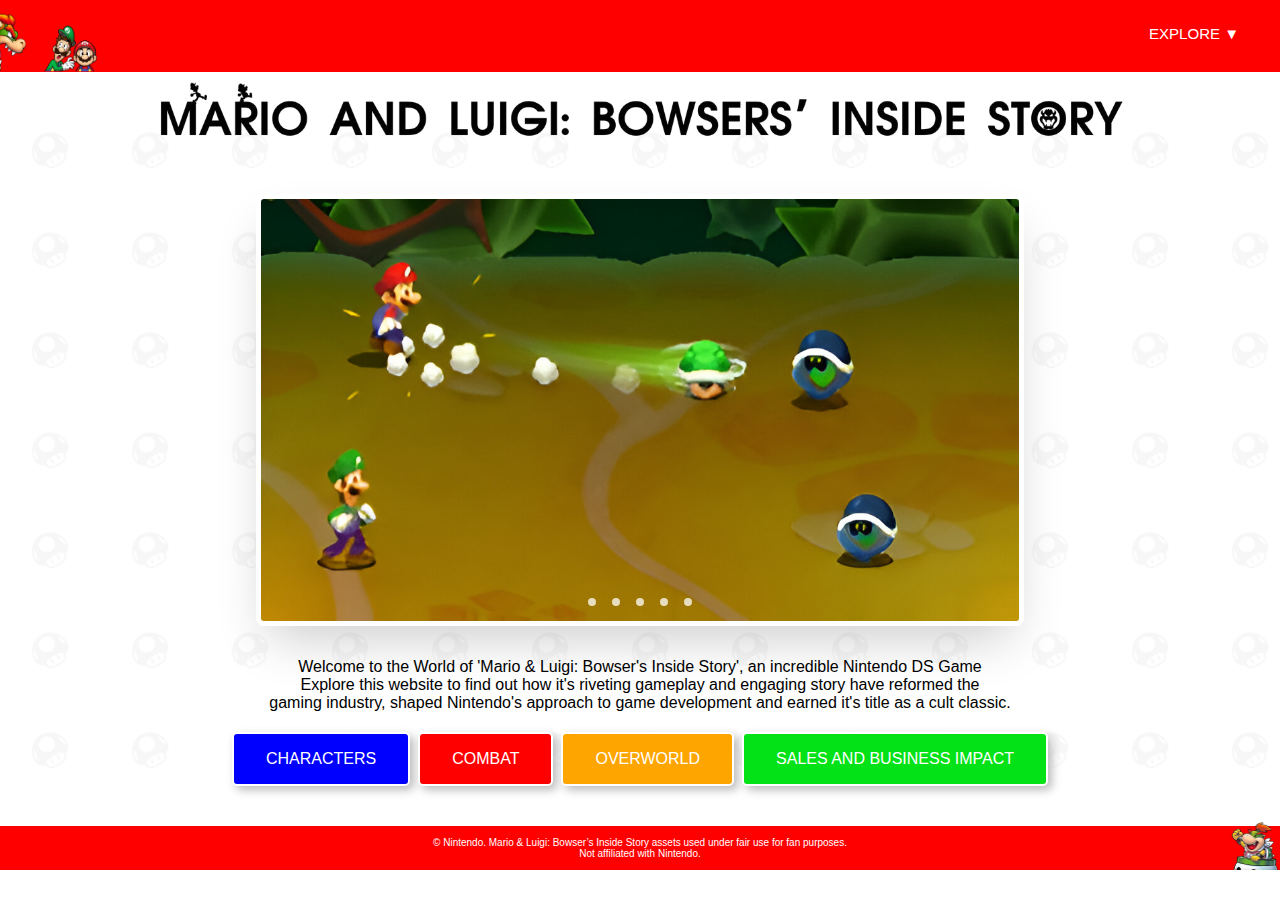
<file: index.html>
<link href="main.css" rel="stylesheet">
<div class="HEADER">
  <nav>
    <ul>
      <div class="LOGO">
      <img src="logo.jpg">
      </div>
      <li>
        <a href="#">EXPLORE ▼</a>
        <ul class="dropdown">
          <li><a href="page2m&l.html">Characters</a></li>
          <li><a href="page3m&l.html">Combat</a></li>
          <li><a href="page4m&l.html">Overworld</a></li>
          <li><a href="page5m&l.html">Sales and Business Impact</a></li>
        </ul>
      </li>
    </ul>
  </nav>
</div>

<h1><img class="TITLEIMG" src="Title.jpg" alt="TITLEIMG"></h1>



<html>
<head>
  <meta charset="UTF-8">
  <meta http-equiv="X-UA-Compatible" content="IE=edge">
  <meta name="viewport" content="'width=device-width, intial-scale=1.0">
  <title>Mario & Luigi: Bowsers' Inside Story</title>
</head>


<body>
  <section class="container">
  <div class="slider-wrapper">
    <div class="slider">
      <img src="M&Lgreenshell.jpg" alt="img1" id="slide-1">
      <img src="BowserCarrot.jpg" alt="img2" id="slide-2">
      <img src="M&LBBodyexplore.jpg" alt="img3" id="slide-3">
      <img src="BowservChuboomba.jpg" alt="img4" id="slide-4">
      <img src="Blorbs.jpg" alt="img5" id="slide-5">
    </div>
    
    <div class="slider-nav">
      <a href="#slide-1"></a>
      <a href="#slide-2"></a>
      <a href="#slide-3"></a>
      <a href="#slide-4"></a>
      <a href="#slide-5"></a>
    </div>

  </div>
</section>


<p>
  Welcome to the World of 'Mario & Luigi: Bowser's Inside Story', an incredible Nintendo DS Game<br>
  Explore this website to find out how it's riveting gameplay and engaging story have reformed the<br>
  gaming industry, shaped Nintendo's approach to game development and earned it's title as a cult classic.<br>
</p>

<div class="BUTTONS">
<button type="button" class="button1" onclick="window.location.href='page2m&l.html'">CHARACTERS</button>
<button type="button" class="button2" onclick="window.location.href='page3m&l.html'">COMBAT</button>
<button type="button" class="button3" onclick="window.location.href='page4m&l.html'">OVERWORLD</button>
<button type="button" class="button4" onclick="window.location.href='page5m&l.html'">SALES AND BUSINESS IMPACT</button>
</div>
</body>






<div class="footer">
  <p><br>
    © Nintendo. Mario & Luigi: Bowser’s Inside Story assets used under fair use for fan purposes.<br>
    Not affiliated with Nintendo.<br>
    <br>
  </p>
  <img class="footerimg" src="bowserjnrfooter.jpg" alt="footerimg">
</div>


</html>
</file>
<file: main.css>
/*First Page*/

body {                                                                /*Styles content stored within the body*/
    background-image: url(greymushroom4.jpg);                         /*Sets the background image to 'greymushroom4.jpg*/
    background-repeat: repeat;                                        /*Makes the background image repeat across the page*/
    background-size: contain;                                         /*Sets the background images size to 'contain'*/
    background-size: 100px 100px;                                     /*Sets the background image size to 100 pixel by 100 pixels*/
  }                                                                   /*Marks the end of a styling section*/

h1 {                                                                  /*Styles all 'header 1' contents*/
    text-align: center;                                               /*Center aligns text*/
    font-family:'Segoe UI', Tahoma, Geneva, Verdana, sans-serif;      /*Sets the font to 'Segoe UI', Tahoma, Geneva, Verdana, sans-serif*/
    padding-top: 10px;                                                /*Sets the top padding to 10 pixels*/
}                                                                     /*Marks the end of a styling section*/

h2 {                                                                  /*Styles all 'header 2' contents*/
  text-align: center;                                                 /*Center aligns text*/
  font-family:'Segoe UI', Tahoma, Geneva, Verdana, sans-serif;        /*Sets the font to 'Segoe UI', Tahoma, Geneva, Verdana, sans-serif*/
  padding-top: 10px;                                                  /*Sets the top padding to 10 pixels*/
}                                                                     /*Marks the end of a styling section*/

.HEADER{                                                              /*Styles content of class 'HEADER'*/
  font-family: 'Segoe UI', Tahoma, Geneva, Verdana, sans-serif;       /*Sets the font to 'Segoe UI', Tahoma, Geneva, Verdana, sans-serif*/
  position: sticky;                                                   /*Sets the header's position to sticky*/
  top: 0;                                                             /*Sets the headers position to top, 0*/
  z-index: 1000;                                                      /*Sets the z index to 1000*/
  width: 100%;                                                        /*Sets the header's width to fill 100% of the screen*/
  background-color: red;                                              /*Sets the background colour to red*/

 }                                                                    /*Marks the end of a styling section*/

 .LOGO {                                                              /*Styles content of class 'LOGO'*/
  text-align: left;                                                   /*Left aligns text*/
  position: absolute;                                                 /*Sets the position to absoloute*/
  bottom: 0;                                                          /*Sets the position to bottom, 0*/
  left: 0;                                                            /*Sets the position to left, 0*/
 }                                                                    /*Marks the end of a styling section*/

 .LOGO img {                                                          /*Styles content of class 'LOGO img'*/
  height: 60px;                                                       /*Sets the image height to 60 pixels*/
 }                                                                    /*Marks the end of a styling section*/

 .LOGOP2 {                                                            /*Styles content of class 'LOGOP2'*/
  text-align: left;                                                   /*Left aligns text*/
  position: absolute;                                                 /*Sets the position to absoloute*/
  bottom: 0;                                                          /*Sets the position to bottom, 0*/
  left: 0;                                                            /*Sets the position to left, 0*/
 }                                                                    /*Marks the end of a styling section*/

 .LOGOP2 img {                                                        /*Styles content of class 'LOGOP2 img'*/
  height: 60px;                                                       /*Sets the image height to 60 pixels*/
 }                                                                    /*Marks the end of a styling section*/

 .LOGOP3 {                                                            /*Styles content of class 'LOGOP3'*/
  text-align: left;                                                   /*Left aligns text*/
  transform: translate(-919.5px, 34.75px);                            /*Translates the image's position -919.5 pixels to the left and 34.75 pixels down*/
 }                                                                    /*Marks the end of a styling section*/

 .LOGOP3 img {                                                        /*Styles content of class 'LOGOP3 img'*/
  height: 60px;                                                       /*Sets the image height to 60 pixels*/
 }                                                                    /*Marks the end of a styling section*/


 ul{                                                                  /*Styles content of unlisted items*/
  list-style: none;                                                   /*Sets the list style to none*/
  background: transparent;                                            /*Makes the background see through*/
  margin: 0;                                                          /*Sets the top margin to 0 pixels*/
  padding-right: 1rem;                                                /*Sets the right padding to 1 root em*/
  text-align: right;                                                  /*Right aligns text*/
 }                                                                    /*Marks the end of a styling section*/

 ul li{                                                               /*Styles content of unlisted list items*/
  display: inline-block;                                              /*Sets the display to inline-block*/
  position: relative;                                                 /*Sets the position to relative*/
  transform: translate(0px, -10px);                                   /*Translates the image 0 pixels left, and -10 pixels down*/
  padding-top: 15px;                                                  /*Sets the top padding to 15 pixels*/
 }                                                                    /*Marks the end of a styling section*/

 ul li a {                                                            /*Styles the content of unlisted list 'a' items*/
  display: block;                                                     /*Sets the display to block*/
  padding: 20px 25px;                                                 /*Sets the padding to 20 pixels top, 25 pixels right*/
  color: white;                                                       /*Sets the text color to white*/
  text-decoration: none;                                              /*Sets text to have no decoration*/
  text-align: center;                                                 /*Center aligns text*/
  font-size: 15px;                                                    /*Sets the font size to 15 pixels*/
 }                                                                    /*Marks the end of a styling section*/

 ul li ul.dropdown li{                                                /*Styles the content of unlisted list ul.dropdown list items*/
  display: block;                                                     /*Sets the display to block*/
 }                                                                    /*Marks the end of a styling section*/

 ul li ul.dropdown {                                                  /*Styles the content of unlisted, list ul.dropdown items*/
  position: absolute;                                                 /*Sets the position to absoloute*/
  left: auto;                                                         /*Sets the left positioning to automatic*/
  right: 0;                                                           /*Sets the right positioning to automatic*/
  background: #FF0000;                                                /*Sets the background colour to red*/
  text-align: center;                                                 /*Center aligns text*/
  max-height: 0;                                                      /*Sets the max height to 0*/
  opacity: 0;                                                         /*Sets the opacity to 0 (no opacity)*/
  overflow: hidden;                                                   /*Sets overflow to hidden*/
  transform: translateY(-10px);                                       /*Translates position by -10 pixels along the y axis*/
  transition: max-height 0.3s ease, opacity 0.3s ease, transform 0.3s ease; /*Creates a transitional colour change*/
  z-index: 999;                                                       /*Sets the z-index to 999*/
 }                                                                    /*Marks the end of a styling section*/

 ul li ul.dropdown li a {                                             /*Styles the content of unlisted, list, ul.dropdown, list a items*/
  white-space: nowrap;                                                /*Sets the white space to no wrap*/
 }                                                                    /*Marks the end of a styling section*/

 ul li a:hover {                                                      /*Styles the content of unlisted, list items when they are hovered over*/
  background: #FF3333;                                                /*Sets the background colour to red*/
 }                                                                    /*Marks the end of a styling section*/

 ul li:hover ul.dropdown {                                            /*Styles the content of unlisted, list (hover) ul.dropdown items*/
  max-height: 500px;                                                  /*Sets the maximum height to 500 pixels*/
  opacity: 1;                                                         /*Sets the opacity to 1*/
  transform: translateY(0);                                           /*Translates by 0 units along the y axis*/
 }                                                                    /*Marks the end of a styling section*/

*{                                                                    /*Styles the content of * items*/
  margin: 0;                                                          /*Sets the margins to 0*/
  padding: 0;                                                         /*Sets the padding to 0*/
  box-sizing: border-box;                                             /*Sets the box sizing to 'border box'*/
}                                                                     /*Marks the end of a styling section*/

.container{                                                           /*Styles the content of container items*/
  padding: 2rem;                                                      /*Sets the padding to 2 root em*/
}                                                                     /*Marks the end of a styling section*/

.slider-wrapper{                                                      /*Styles the content of slider-wrapper items*/
  position: relative;                                                 /*Sets the position to relative*/
  max-width: 48rem;                                                   /*Sets the max width to 48 root em*/
  margin: 0 auto;                                                     /*Sets the top margin to 0*/
}                                                                     /*Marks the end of a styling section*/

.slider{                                                             /*Styles the content of class 'slider'*/
  display: flex;                                                     /*Displays content using flexbox*/
  aspect-ratio: 16/9;                                                /*Sets the aspect ratio to 16:9*/
  overflow-x: hidden;                                                /*Hides any horizontal overflow*/
  scroll-snap-type: x mandatory;                                     /*Snaps scroll to x-axis positions mandatorily*/
  scroll-behavior: smooth;                                           /*Enables smooth scrolling behaviour*/
  box-shadow: 0 1.5rem 3rem -0.75rem
  hsla(0, 0%, 0%, 0.2);                                              /*Applies a shadow to the slider*/
  border-radius: 0.5rem;                                             /*Rounds corners with 0.5 root em radius*/
  border: 5px solid white;                                           /*Sets border to 5 pixels solid white*/
}                                                                    /*Marks the end of a styling section*/                                                                

.slider img{                                                         /*Styles all images inside elements with class 'slider'*/
  flex: 1 0 100%;                                                    /*Sets flex grow to 1, flex shrink to 0, and flex basis to 100%*/
  scroll-snap-align: start;                                          /*Aligns the scroll snap to the start of the container*/
  object-fit: cover;                                                 /*Scales the image to cover its container without distortion*/
}                                                                    /*Marks the end of a styling section*/

.slider-nav{                                                         /*Styles the navigation container of the slider*/
  display: flex;                                                     /*Uses flexbox for layout*/
  column-gap: 1rem;                                                  /*Sets horizontal gap between flex items to 1 root em*/
  position: absolute;                                                /*Positions element absolutely relative to its first positioned ancestor*/
  bottom: 1.25rem;                                                   /*Positions element 1.25 root em from the bottom*/
  left: 50%;                                                         /*Positions element 50% from the left*/
  transform: translateX(-50%);                                       /*Centers element horizontally by translating left 50% of its width*/
  z-index: 1;                                                        /*Sets stacking order to 1*/
}                                                                    /*Marks the end of a styling section*/

.slider-nav a{                                                       /*Styles anchor elements inside the slider navigation*/
  width: 0.5rem;                                                     /*Sets width to 0.5 root em*/
  height: 0.5rem;                                                    /*Sets height to 0.5 root em*/
  cursor: pointer;                                                   /*Changes cursor to pointer on hover*/
  border-radius: 50%;                                                /*Makes elements circular*/
  background-color: #fff;                                            /*Sets background color to white*/
  opacity: 0.75;                                                     /*Sets opacity to 75%*/
  transition: opacity ease 0.25s;                                    /*Adds transition effect on opacity over 0.25 seconds*/
}                                                                    /*Marks the end of a styling section*/

.slider-nav a:hover{                                                 /*Styles slider navigation anchors on hover*/
  opacity: 1;                                                        /*Sets opacity to fully opaque on hover*/
}                                                                    /*Marks the end of a styling section*/

p {                                                                  /*Styles all paragraph elements*/
  text-decoration: none;                                             /*Removes text decoration*/
  text-align: center;                                                /*Centers text horizontally*/
  font-family: 'Segoe UI', Tahoma, Geneva, Verdana, sans-serif;      /*Sets the font to 'Segoe UI', Tahoma, Geneva, Verdana, sans-serif*/
}                                                                    /*Marks the end of a styling section*/

.button1 {                                                           /*Styles elements with class 'button1'*/
  border: none;                                                      /*Removes border*/
  color: white;                                                      /*Sets text color to white*/
  padding: 16px 32px;                                                /*Sets padding: 16 pixels top/bottom, 32 pixels left/right*/
  text-align: center;                                                /*Centers text*/
  text-decoration: none;                                             /*Removes text decoration*/
  display: inline-block;                                             /*Displays as inline-block*/
  font-size: 16px;                                                   /*Sets font size to 16 pixels*/
  margin: 4px 2px;                                                   /*Sets margin: 4 pixels top/bottom, 2 pixels left/right*/
  transition-duration: 0.4s;                                         /*Sets transition duration to 0.4 seconds*/
  cursor: pointer;                                                   /*Changes cursor to pointer on hover*/
  border-radius: 5px;                                                /*Rounds corners by 5 pixels*/
  font-family: 'Segoe UI', Tahoma, Geneva, Verdana, sans-serif;      /*Sets the font to 'Segoe UI', Tahoma, Geneva, Verdana, sans-serif*/
  background-color: blue;                                            /*Sets background color to blue*/
  color: white;                                                      /*Sets text color to white (redundant but explicit)*/
  border: 2px solid white;                                           /*Sets border to 2 pixels solid white*/
  margin: 0;                                                         /*Overrides margin to 0*/
  box-shadow: 4px 4px 10px rgb(187, 187, 187);                       /*Adds a subtle box shadow*/
}                                                                    /*Marks the end of a styling section*/

.button1:hover {                                                     /*Styles button1 on hover*/
  background-color: rgb(66, 66, 255);                                /*Changes background to a brighter blue*/
  color: white;                                                      /*Keeps text color white*/
}                                                                    /*Marks the end of a styling section*/

.button2 {                                                           /*Styles elements with class 'button2'*/
  border: none;                                                      /*Removes border*/
  color: white;                                                      /*Sets text color to white*/
  padding: 16px 32px;                                                /*Sets padding*/
  text-align: center;                                                /*Centers text*/
  text-decoration: none;                                             /*Removes text decoration*/
  display: inline-block;                                             /*Inline block display*/
  font-size: 16px;                                                   /*Font size 16 pixels*/
  margin: 4px 2px;                                                   /*Margin*/
  transition-duration: 0.4s;                                         /*Transition duration*/
  cursor: pointer;                                                   /*Pointer cursor*/
  border-radius: 5px;                                                /*Rounded corners*/
  font-family: 'Segoe UI', Tahoma, Geneva, Verdana, sans-serif;      /*Sets the font to 'Segoe UI', Tahoma, Geneva, Verdana, sans-serif*/
  background-color: red;                                             /*Background color red*/
  color: white;                                                      /*Text color white*/
  border: 2px solid white;                                           /*Border 2 pixels solid white*/
  margin: 0;                                                         /*Override margin to 0*/
  box-shadow: 4px 4px 10px rgb(187, 187, 187);                       /*Box shadow*/
}                                                                    /*Marks the end of a styling section*/

.button2:hover {                                                     /*Styles button2 on hover*/
  background-color: rgb(255, 70, 70);                                /*Changes background to lighter red*/
  color: white;                                                      /*Keeps text color white*/
}                                                                    /*Marks the end of a styling section*/

.button3 {                                                           /*Styles elements with class 'button3'*/
  border: none;                                                      /*Removes border*/
  color: white;                                                      /*Text color white*/
  padding: 16px 32px;                                                /*Padding*/
  text-align: center;                                                /*Centers text*/
  text-decoration: none;                                             /*No text decoration*/
  display: inline-block;                                             /*Inline block*/
  font-size: 16px;                                                   /*Font size*/
  margin: 4px 2px;                                                   /*Margin*/
  transition-duration: 0.4s;                                         /*Transition duration*/
  cursor: pointer;                                                   /*Pointer cursor*/
  border-radius: 5px;                                                /*Rounded corners*/
  font-family: 'Segoe UI', Tahoma, Geneva, Verdana, sans-serif;      /*Sets the font to 'Segoe UI', Tahoma, Geneva, Verdana, sans-serif*/
  background-color: orange;                                          /*Background color orange*/
  color: white;                                                      /*Text color white*/
  border: 2px solid white;                                           /*Border white*/
  margin: 0;                                                         /*Override margin*/
  box-shadow: 4px 4px 10px rgb(187, 187, 187);                       /*Box shadow*/
}                                                                    /*Marks the end of a styling section*/

.button3:hover {                                                     /*Styles button3 on hover*/
  background-color: rgb(255, 191, 73);                               /*Changes background to lighter orange*/
  color: white;                                                      /*Keeps text color white*/
}                                                                    /*Marks the end of a styling section*/

.button4 {                                                           /*Styles elements with class 'button4'*/
  border: none;                                                      /*Removes border*/
  color: white;                                                      /*Sets text color to white*/
  padding: 16px 32px;                                                /*Padding: 16 pixels top/bottom, 32 pixels left/right*/
  text-align: center;                                                /*Centers text*/
  text-decoration: none;                                             /*No text decoration*/
  display: inline-block;                                             /*Displays as inline-block*/
  font-size: 16px;                                                   /*Font size 16 pixels*/
  margin: 4px 2px;                                                   /*Margin*/
  transition-duration: 0.4s;                                         /*Transition duration*/
  cursor: pointer;                                                   /*Pointer cursor*/
  border-radius: 5px;                                                /*Rounded corners*/
  font-family: 'Segoe UI', Tahoma, Geneva, Verdana, sans-serif;      /*Sets the font to 'Segoe UI', Tahoma, Geneva, Verdana, sans-serif*/
  background-color: rgb(3, 226, 22);                                 /*Background color bright green*/
  color: white;                                                      /*Text color white*/
  border: 2px solid white;                                           /*White border*/
  margin: 0;                                                         /*Overrides margin to 0*/
  box-shadow: 4px 4px 10px rgb(187, 187, 187);                       /*Box shadow*/
}                                                                    /*Marks the end of a styling section*/

.button4:hover {                                                     /*Styles button4 on hover*/
  background-color: rgb(103, 224, 113);                              /*Changes background to lighter green*/
  color: white;                                                      /*Keeps text color white*/
}                                                                    /*Marks the end of a styling section*/

.BUTTONS {                                                           /*Styles container with class 'BUTTONS'*/
  display: flex;                                                     /*Use flexbox*/
  justify-content: center;                                           /*Center content horizontally*/
  flex-direction: row;                                               /*Arrange children in a row*/
  gap: 8px;                                                          /*Gap of 8 pixels between flex items*/
  margin-top: 20px;                                                  /*Top margin 20 pixels*/
}                                                                    /*Marks the end of a styling section*/

.footer {                                                            /*Styles footer section*/
  position: relative;                                                /*Relative positioning*/
  left: 0;                                                           /*Position from left 0*/
  bottom: 0;                                                         /*Position from bottom 0*/
  width: 100%;                                                       /*Full width*/
  background-color: red;                                             /*Background red*/
  color: white;                                                      /*Text white*/
  text-align: center;                                                /*Centered text*/
  margin-top: 40px;                                                  /*Top margin 40 pixels*/
  font-family:'Segoe UI', Tahoma, Geneva, Verdana, sans-serif;       /*Sets the font to 'Segoe UI', Tahoma, Geneva, Verdana, sans-serif*/
  font-size: 10;                                                     /*Font size 10 (missing unit, but kept as is)*/
}                                                                    /*Marks the end of a styling section*/

.footerimg {                                                         /*Styles image inside footer*/
  bottom: 0;                                                         /*Position from bottom 0*/
  right: 0;                                                          /*Position from right 0*/
  height: 50px;                                                      /*Height 50 pixels*/
  position: absolute;                                                /*Absolute positioning*/
}                                                                    /*Marks the end of a styling section*/

.TITLEIMG {                                                          /*Styles image with class TITLEIMG*/
  height: 80px;                                                      /*Height 80 pixels*/
}                                                                    /*Marks the end of a styling section*/





/*Second Page*/

.crtrdescleft {                                                      /*Styles content of class 'crtrdescleft'*/
  text-decoration: none;                                             /*Removes any text decoration*/
  text-align: center;                                                /*Center aligns text*/
  font-family: 'Segoe UI', Tahoma, Geneva, Verdana, sans-serif;      /*Sets the font to 'Segoe UI', Tahoma, Geneva, Verdana, sans-serif*/
  background-color: white;                                           /*Sets background color to white*/
  border: 7px solid white;                                           /*Sets a 7 pixel solid white border*/
  box-shadow: 0 0.375rem 0.75rem -0.1875rem;                         /*Adds a shadow effect with specific offset and blur*/
  border-radius: 5px;                                                /*Rounds the corners with 5 pixel radius*/
  padding: 5px 2px 5px 2px;                                          /*Adds padding: 5 pixels top/bottom, 2 pixels left/right*/
}                                                                    /*Marks the end of a styling section*/

.crtrimageleft {                                                     /*Styles content of class 'crtrimageleft'*/
  height: 300px;                                                     /*Sets the height to 300 pixels*/
  border: 7px solid white;                                           /*Sets a 7 pixel solid white border*/
  box-shadow: 0 0.375rem 0.75rem -0.1875rem;                         /*Adds a shadow effect with specific offset and blur*/
  border-radius: 5px;                                                /*Rounds the corners with 5 pixel radius*/
  margin-right: 2.5px;                                               /*Adds right margin of 2.5 pixels*/
}                                                                    /*Marks the end of a styling section*/

.crtrcontainerleft{                                                  /*Styles content of class 'crtrcontainerleft'*/
  display: flex;                                                     /*Sets display mode to flex*/
  justify-content: center;                                           /*Centers flex items horizontally*/
  margin-left: 2.5px;                                                /*Adds left margin of 2.5 pixels*/
}                                                                    /*Marks the end of a styling section*/

.crtrcontentrow {                                                    /*Styles content of class 'crtrcontentrow'*/
  display: flex;                                                     /*Sets display mode to flex*/
  align-items: center;                                               /*Vertically centers flex items*/
  gap: 5px;                                                          /*Sets gap between flex items to 5 pixels*/
}                                                                    /*Marks the end of a styling section*/


.crtrdescright {                                                     /*Styles content of class 'crtrdescright'*/
  text-decoration: none;                                             /*Removes any text decoration*/
  text-align: center;                                                /*Center aligns text*/
  font-family: 'Segoe UI', Tahoma, Geneva, Verdana, sans-serif;      /*Sets the font to 'Segoe UI', Tahoma, Geneva, Verdana, sans-serif*/
  background-color: white;                                           /*Background color white*/
  border: 7px solid white;                                           /*7 pixels solid white border*/
  box-shadow: 0 0.375rem 0.75rem -0.1875rem;                         /*Shadow effect with specific offset and blur*/
  border-radius: 5px;                                                /*Rounded corners radius 5 pixels*/
  padding: 5px 2px 5px 2px;                                          /*Padding: 5 pixels top/bottom, 2 pixels left/right*/
}                                                                    /*Marks the end of a styling section*/

.crtrimageright {                                                    /*Styles content of class 'crtrimageright'*/
  height: 300px;                                                     /*Height set to 300 pixels*/
  border: 7px solid white;                                           /*7 pixels solid white border*/
  box-shadow: 0 0.375rem 0.75rem -0.1875rem;                         /*Shadow effect with offset and blur*/
  border-radius: 5px;                                                /*Rounded corners radius 5 pixels*/
  margin-right: 2.5px;                                               /*Right margin 2.5 pixels*/
}                                                                    /*Marks the end of a styling section*/

.crtrcontainerright{                                                 /*Styles content of class 'crtrcontainerright'*/
  display: flex;                                                     /*Flexbox layout*/
  justify-content: center;                                           /*Centers flex items horizontally*/
  margin-left: 2.5px;                                                /*Left margin 2.5 pixels*/
}                                                                    /*Marks the end of a styling section*/

.crtrcontentrow {                                                    /*Styles content of class 'crtrcontentrow'*/
  display: flex;                                                     /*Flexbox layout*/
  align-items: center;                                               /*Vertically center flex items*/
  gap: 5px;                                                          /*Gap of 5 pixels between flex items*/
}                                                                    /*Marks the end of a styling section*/

.BJheading {                                                         /*Styles content of class 'BJheading'*/
  margin-top: 50px;                                                  /*Top margin 50 pixels*/
}                                                                    /*Marks the end of a styling section*/

.BJandthegang {                                                      /*Styles content of class 'BJandthegang'*/
  height: 500px;                                                     /*Height set to 500 pixels*/
  display: block;                                                    /*Display block*/
  margin: auto;                                                      /*Auto margin (centers horizontally)*/
}                                                                    /*Marks the end of a styling section*/

.synopsis {                                                          /*Styles content of class 'synopsis'*/
  text-decoration: none;                                             /*No text decoration*/
  font-family: 'Segoe UI', Tahoma, Geneva, Verdana, sans-serif;      /*Sets the font to 'Segoe UI', Tahoma, Geneva, Verdana, sans-serif*/
  text-align: center;                                                /*Center text*/
  width: 95%;                                                        /*Width 95%*/
  background-color: white;                                           /*Background white*/
  border: 7px solid white;                                           /*7 pixels solid white border*/
  box-shadow: 0 0.375rem 0.75rem -0.1875rem;                         /*Box shadow*/
  border-radius: 0.5rem;                                             /*Rounded corners radius 0.5 root em*/
}                                                                    /*Marks the end of a styling section*/

.synopsiscont {                                                      /*Styles content of class 'synopsiscont'*/
  align-items: center;                                               /*Center align items vertically*/
  text-align: center;                                                /*Center text*/
  display: inline-block;                                             /*Inline-block display*/
  margin: auto;                                                      /*Auto margin*/
  justify-content: center;                                           /*Center flex items horizontally*/
  display: flex;                                                     /*Flex display (overrides inline-block)*/
  padding-bottom: 25px;                                              /*Padding bottom 25 pixels*/
}                                                                    /*Marks the end of a styling section*/





/*Third Page*/

.video {                                                             /*Styles content of class 'video'*/
  margin: 0;                                                         /*Removes margin*/
  height: 100vh;                                                     /*Height 100% of viewport height*/
  display: flex;                                                     /*Flexbox layout*/
  flex-direction: column;                                            /*Flex items arranged vertically*/
  justify-content: center;                                           /*Center flex items vertically*/
  align-items: center;                                               /*Center flex items horizontally*/
  margin-top: 25px;                                                  /*Top margin 25 pixels*/
}                                                                    /*Marks the end of a styling section*/

video {                                                              /*Styles the video element*/
  max-width: 100%;                                                   /*Max width 100%*/
  height: auto;                                                      /*Auto height to maintain aspect ratio*/
  display: block;                                                    /*Block display*/
  border-radius: 0.5rem;                                             /*Rounded corners 0.5 root em*/
  border: 5px solid white;                                           /*5 pixels solid white border*/
  box-shadow: 0 0.375rem 0.75rem -0.1875rem;                         /*Box shadow*/
  margin-bottom: 2px;                                                /*Bottom margin 2 pixels*/
}                                                                    /*Marks the end of a styling section*/

#volumeSlider {                                                      /*Styles element with ID 'volumeSlider'*/
  margin-top: 10px;                                                  /*Top margin 10 pixels*/
  width: 150px;                                                      /*Width 150 pixels*/
  -webkit-appearance: none;                                          /*Removes default webkit styling*/
  appearance: none;                                                  /*Removes default styling*/
  background: red;                                                   /*Background red*/
  height: 5px;                                                       /*Height 5 pixels*/
  border-radius: 5px;                                                /*Rounded corners 5 pixels*/
}                                                                    /*Marks the end of a styling section*/

#volumeSlider::-webkit-slider-thumb {                                /*Styles the slider thumb for webkit browsers*/
  -webkit-appearance: none;                                          /*Removes default webkit styling*/
  appearance: none;                                                  /*Removes default styling*/
  width: 30px;                                                       /*Width 30 pixels*/
  height: 30px;                                                      /*Height 30 pixels*/
  background: red;                                                   /*Background red*/
  border-radius: 50%;                                                /*Makes the slider icon circular*/
  background-image: url('volume.jpg');                               /*Sets background image*/
  background-size: cover;                                            /*Covers entire thumb area*/
  background-position: center;                                       /*Centers background image*/
  cursor: pointer;                                                   /*Cursor changes to pointer on hover*/
}                                                                    /*Marks the end of a styling section*/


#volumeSlider::-moz-range-thumb {                                    /*Styles the slider thumb for Firefox browsers*/
  width: 30px;                                                       /*Width 30 pixels*/
  height: 30px;                                                      /*Height 30 pixels*/
  background: red;                                                   /*Background red*/
  border-radius: 50%;                                                /*Circular thumb*/
  background-image: url('volume.jpg');                               /*Background image*/
  background-size: cover;                                            /*Cover entire thumb area*/
  background-position: center;                                       /*Center background image*/
  cursor: pointer;                                                   /*Pointer cursor on hover*/
}                                                                    /*Marks the end of a styling section*/

.caption {                                                           /*Styles elements with class 'caption'*/
  font-size: 10;                                                     /*Font size 10*/
  margin-top: 10px;                                                  /*Top margin 10p pixels*/
  margin-bottom: 15px;                                               /*Bottom margin 15 pixels*/
}                                                                    /*Marks the end of a styling section*/

.actioncontainer {                                                   /*Styles elements with class 'actioncontainer'*/
  display: flex;                                                     /*Flexbox layout*/
  justify-content: space-between;                                    /*Space items evenly with space between*/
  width: 100%;                                                       /*Full width*/
  padding-top: 2px;                                                  /*Top padding 2 pixels*/
}                                                                    /*Marks the end of a styling section*/

.item {                                                              /*Styles elements with class 'item'*/
  width: 33.33%;                                                     /*Width one third*/
  text-align: center;                                                /*Center text*/
  font-family: 'Segoe UI', Tahoma, Geneva, Verdana, sans-serif;      /*Sets the font to 'Segoe UI', Tahoma, Geneva, Verdana, sans-serif*/
  margin-right: 10px;                                                /*Right margin 10 pixels*/
  margin-left: 10px;                                                 /*Left margin 10 pixels*/
  background-color: white;                                           /*Background white*/
  border: 2px solid white;                                           /*2 pixels white border*/
  border-radius: 0.5rem;                                             /*Rounded corners 0.5 root em*/
  box-shadow: 0 0.375rem 0.75rem -0.1875rem;                         /*Box shadow*/
}                                                                    /*Marks the end of a styling section*/

.item img{                                                           /*Styles images inside elements with class 'item'*/
  width: 50px;                                                       /*Width 50 pixels*/
}                                                                    /*Marks the end of a styling section*/

.actioncontainer2 {                                                  /*Styles elements with class 'actioncontainer2'*/
  display: flex;                                                     /*Flexbox layout*/
  justify-content: space-between;                                    /*Space items evenly with space between*/
  width: 100%;                                                       /*Full width*/
  padding-top: 20px;                                                 /*Top padding 20 pixels*/
}                                                                    /*Marks the end of a styling section*/

.item2 {                                                             /*Styles elements with class 'item2'*/
  width: 50%;                                                        /*Width 50%*/
  text-align: center;                                                /*Center text*/
  font-family: 'Segoe UI', Tahoma, Geneva, Verdana, sans-serif;      /*Sets the font to 'Segoe UI', Tahoma, Geneva, Verdana, sans-serif*/
  margin-right: 10px;                                                /*Right margin 10 pixels*/
  margin-left: 10px;                                                 /*Left margin 10 pixels*/
  background-color: white;                                           /*Background white*/
  border: 2px solid white;                                           /*2 pixels white border*/
  border-radius: 0.5rem;                                             /*Rounded corners 0.5 root em*/
  box-shadow: 0 0.375rem 0.75rem -0.1875rem;                         /*Box shadow*/
}                                                                    /*Marks the end of a styling section*/

.item2 img{                                                          /*Styles images inside elements with class 'item2'*/
  width: 50px;                                                       /*Width 50 pixels*/
}                                                                    /*Marks the end of a styling section*/

.actioncommandcrtrheading {                                          /*Styles elements with class 'actioncommandcrtrheading'*/
  margin-top: 30px;                                                  /*Top margin 30 pixels*/
  padding-bottom: 10px;                                              /*Bottom padding 10 pixels*/
}                                                                    /*Marks the end of a styling section*/

.actionbig {                                                         /*Styles elements with class 'actionbig'*/
  width: 200px;                                                      /*Width 200 pixels*/
  display: block;                                                    /*Block display*/
  margin: 0 auto;                                                    /*Auto horizontal margin for centering*/
  padding-bottom: 25px;                                              /*Bottom padding 25 pixels*/
  padding-top: 50px;                                                 /*Top padding 50 pixels*/
}                                                                    /*Marks the end of a styling section*/

.lvlupscrn {                                                         /*Styles elements with class 'lvlupscrn'*/
  border-radius: 0.5rem;                                             /*Rounded corners 0.5 root em*/
  border: 5px solid white;                                           /*5 pixels solid white border*/
  box-shadow: 0 0.375rem 0.75rem -0.1875rem;                         /*Box shadow*/
  height: 300px;                                                     /*Height 300 pixels*/
  display: block;                                                    /*Block display*/
  margin: 0 auto;                                                    /*Auto horizontal margin for centering*/
}                                                                    /*Marks the end of a styling section*/

.synopsis2 {                                                         /*Styles elements with class 'synopsis2'*/
  text-decoration: none;                                             /*No text decoration*/
  font-family: 'Segoe UI', Tahoma, Geneva, Verdana, sans-serif;      /*Sets the font to 'Segoe UI', Tahoma, Geneva, Verdana, sans-serif*/
  padding-bottom: 25px;                                              /*Bottom padding 25 pixels*/
  text-align: center;                                                /*Center text*/
  width: 95%;                                                        /*Width 95%*/
}                                                                    /*Marks the end of a styling section*/

.synopsiscont2 {                                                     /*Styles elements with class 'synopsiscont2'*/
  align-items: center;                                               /*Center items vertically*/
  text-align: center;                                                /*Center text*/
  display: inline-block;                                             /*Inline block display*/
  margin: auto;                                                      /*Auto margin*/
  justify-content: center;                                           /*Center items horizontally*/
  display: flex;                                                     /*Flex display (overrides inline-block)*/
}                                                                    /*Marks the end of a styling section*/




/*Fourth Page*/

.movecontainer {                                                     /*Styles elements with class 'movecontainer'*/
  display: flex;                                                     /*Flexbox layout*/
  justify-content: space-between;                                    /*Space items evenly with space between*/
  width: 100%;                                                       /*Full width*/
  padding-top: 2px;                                                  /*Top padding 2 pixels*/
}                                                                    /*Marks the end of a styling section*/

.itemM {                                                             /*Styles elements with class 'itemM'*/
  width: 33.33%;                                                     /*Width one third*/
  text-align: center;                                                /*Center text*/
  font-family: 'Segoe UI', Tahoma, Geneva, Verdana, sans-serif;      /*Sets the font to 'Segoe UI', Tahoma, Geneva, Verdana, sans-serif*/
  margin-right: 10px;                                                /*Right margin 10 pixels*/
  margin-left: 10px;                                                 /*Left margin 10 pixels*/
}                                                                    /*Marks the end of a styling section*/

.movecontainer2 {                                                    /*Styles elements with class 'movecontainer2'*/
  display: flex;                                                     /*Flexbox layout*/
  justify-content: space-between;                                    /*Space items evenly with space between*/
  width: 100%;                                                       /*Full width*/
  padding-top: 2px;                                                  /*Top padding 2 pixels*/
}                                                                    /*Marks the end of a styling section*/

.itemM2 {                                                            /*Styles elements with class 'itemM2'*/
  width: 33.33%;                                                     /*Width one third*/
  text-align: center;                                                /*Center text*/
  font-family: 'Segoe UI', Tahoma, Geneva, Verdana, sans-serif;      /*Sets the font to 'Segoe UI', Tahoma, Geneva, Verdana, sans-serif*/
  margin-right: 10px;                                                /*Right margin 10 pixels*/
  margin-left: 10px;                                                 /*Left margin 10 pixels*/
}                                                                    /*Marks the end of a styling section*/

.actionvid {                                                         /*Styles elements with class 'actionvid'*/
  display: inline-block;                                             /*Inline-block display*/
}                                                                    /*Marks the end of a styling section*/

.itemMH {                                                            /*Styles elements with class 'itemMH'*/
  width: 33.33%;                                                     /*Width one third*/
  display: flex;                                                     /*Flexbox layout*/
  justify-content: center;                                           /*Center items horizontally*/
  align-items: center;                                               /*Center items vertically*/
  font-family: 'Segoe UI', Tahoma, Geneva, Verdana, sans-serif;      /*Sets the font to 'Segoe UI', Tahoma, Geneva, Verdana, sans-serif*/
  margin-right: 10px;                                                /*Right margin 10 pixels*/
  margin-left: 10px;                                                 /*Left margin 10 pixels*/
  text-align: center;                                                /*Center text*/
}                                                                    /*Marks the end of a styling section*/




/*Fifth Page*/

.sales {                                                             /*Styles elements with class 'sales'*/
display: block;                                                      /*Block layout*/
margin: auto;                                                        /*Sets margins to auto*/
border: 5px solid white;                                             /*Sets the border colour to solid, white and 5 pixels*/
box-shadow: 0 0.375rem 0.75rem -0.1875rem;                           /*Creates a box shadow*/
width: 1000px;                                                       /*Sets width to 1000 pixels*/
margin-top: 50px;                                                    /*Sets top margin to 50 pixels*/
}                                                                    /*Marks the end of a styling section*/

.video2 {                                                            /*Styles elements with class 'video2'*/
  margin: 0;                                                         /*Overides margins*/
  height: 100vh;                                                     /*Sets video to 100 viewport height*/
  display: flex;                                                     /*Sets display to flex*/
  flex-direction: column;                                            /*Sets the flex direction to column*/
  justify-content: center;                                           /*Center justifies content*/
  align-items: center;                                               /*Center aligns content*/
  margin-top: 40px;                                                  /*Sets the top margin to 40 pixels*/
}                                                                    /*Marks the end of a styling section*/

.salesdesc {                                                         /*Styles elements with class 'salesdesc*/
  text-decoration: none;                                             /*Removes text decoration*/
  text-align: justify;                                               /*Justify aligns text*/
  font-family: 'Segoe UI', Tahoma, Geneva, Verdana, sans-serif;      /*Sets the font to 'Segoe UI', Tahoma, Geneva, Verdana, sans-serif*/
  background-color: white;                                           /*Sets the background colour to white*/
  border: 7px solid white;                                           /*Sets the border colour to solid, white and 7 pixels*/
  box-shadow: 0 0.375rem 0.75rem -0.1875rem;                         /*Creates a box shadow*/
  border-radius: 5px;                                                /*Sets the border radius to 5 pixels*/
  padding: 5px 2px 5px 2px;                                          /*Creates padding for all sides*/
}                                                                    /*Marks the end of a styling section*/

.salesimg {                                                          /*Styles elements with class 'salesimg*/
  width: 246px;                                                      /*Sets width to 246 pixels*/
  border: 7px solid white;                                           /*Sets the border colour to solid, white and 7 pixels*/
  box-shadow: 0 0.375rem 0.75rem -0.1875rem;                         /*Creates a box shadow*/
  border-radius: 5px;                                                /*Sets the border radius to 5 pixels*/
  margin-right: 2.5px;                                               /*Sets the right margin to 5 pixels*/
}                                                                    /*Marks the end of a styling section*/

.salesdesccontainer{                                                 /*Styles elements with class 'salesdesccontainer*/
  display: flex;                                                     /*Sets display to flex*/                            
  justify-content: center;                                           /*Center justifies content*/
  margin-top: 40px;                                                  /*Sets the top margin to 40 pixels*/
  margin-left: 2.5px;                                                /*Sets the left margin to 2.5 pixels*/
}

.salescontentrow {                                                   /*Styles elements with class 'salescontentrow*/
  display: flex;                                                     /*Sets display to flex*/
  align-items: center;                                               /*Center aligns items*/
  gap: 5px;                                                          /*Creates a gap of 5 pixels between items*/
}

.salesc {                                                            /*Styles elements with class 'salesc*/
  text-align: center                                                 /*Center aligns text*/
}                                                                    /*Marks the end of a styling section*/
</file>
